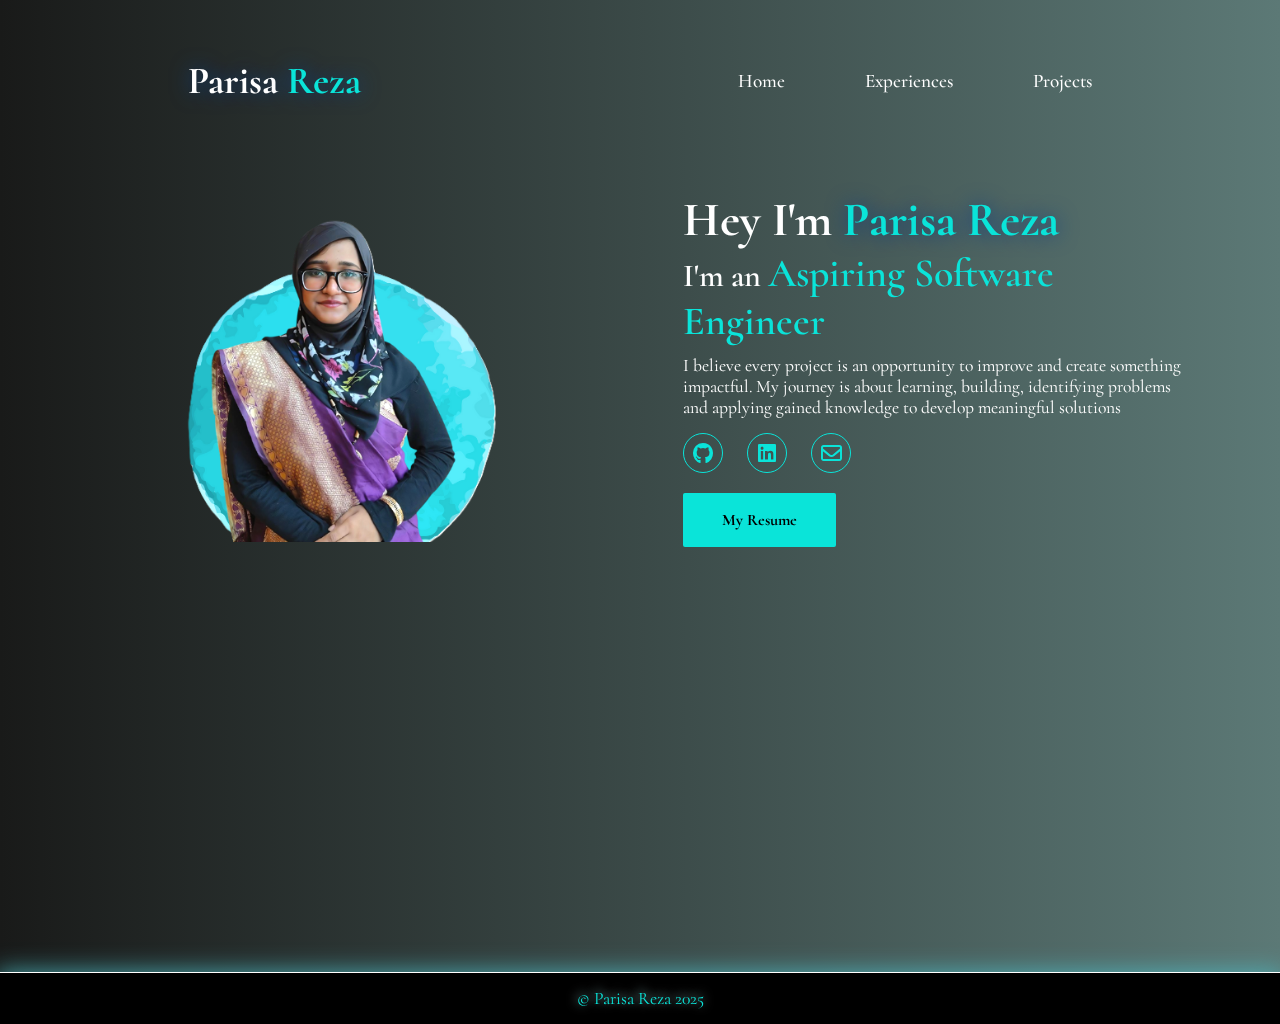
<file: index.html>
<!DOCTYPE html>
<html lang="en">

<head>
    <meta charset="UTF-8">
    <meta name="viewport" content="width=device-width, initial-scale=1.0">
    <link rel="stylesheet" href="https://cdnjs.cloudflare.com/ajax/libs/font-awesome/6.7.1/css/all.min.css">
    <title>Parisa Reza Portfolio</title>
    <link rel="stylesheet" href="style.css">
    <link rel="stylesheet" href="responsive.css">
    <link rel="stylesheet" href="https://unpkg.com/aos@next/dist/aos.css" />
</head>

<body>
    <nav>
        <div class="nav-container">
            <div class="logo" data-aos="zoom-in" data-aos-duration="1000">
                <span>Parisa <span id="second-name">Reza</span></span>
            </div>
            <div class="links">
                <div class="link" data-aos="fade-up" data-aos-duration="1000" data-aos-delay="100"><a
                        href="index.html">Home</a>
                </div>
                <div class="link" data-aos="fade-up" data-aos-duration="1000" data-aos-delay="200"><a
                        href="experiences.html">Experiences</a></div>
                <div class="link" data-aos="fade-up" data-aos-duration="1000" data-aos-delay="300"><a
                        href="projects.html">Projects</a></div>
            </div>

            <i class="fa-solid fa-bars hamburg" onclick="hamburg()"></i>
        </div>
        <div class="dropdown">
            <div class="links">
                <a href="index.html">Home</a>
                <a href="experiences.html">Experiences</a>
                <a href="projects.html">Projects</a>
                <i class="fa-solid fa-xmark cancel" onclick="cancel()"></i>
            </div>
        </div>
    </nav>
    <section>
        <div class="main-container">
            <div class="image" data-aos="zoom-in-right" data-aos-duration="2000">
                <img src="documents/Untitled design.png" alt="">
            </div>
            <div class="content">
                <h1 data-aos="fade-left" data-aos-duration="1000" data-aos-delay="800">Hey I'm <span>Parisa Reza</span>
                </h1>
                <div class="typewriter" data-aos="fade-right" data-aos-duration="1000" data-aos-delay="900">I'm an
                    <span></span>
                </div>
                <p data-aos="flip-up" data-aos-duration="900000" data-aos-delay="8000">I believe every project is an
                    opportunity to improve and create something impactful. My journey is about learning, building,
                    identifying problems and applying gained knowledge to develop meaningful solutions</p>
                <div class="social-links" data-aos="flip-down" data-aos-duration="1000" data-aos-delay="1200">
                    <a href="https://github.com/Parisa-Reza"><i class="fa-brands fa-github"></i></a>
                    <a href="http://www.linkedin.com/in/parisa-reza"><i class="fa-brands fa-linkedin"></i></a>
                    <a href="https://mail.google.com/mail/?view=cm&fs=1&to=rezaparisa5@gmail.com" target="_blank"><i
                            class="fa-regular fa-envelope"></i></a>
                </div>
                <div class="btn" data-aos="zoom-out-left" data-aos-duration="1000" data-aos-delay="1300">
                    <a href="documents/dummy resume.pdf" download="Dummy Resume">
                        <button>My Resume</button>
                    </a>

                </div>
            </div>
        </div>



    </section>

    <footer>
        <p id="copyright"> &copy Parisa Reza 2025</p>
    </footer>


    <script src="https://unpkg.com/aos@next/dist/aos.js"></script>
    <script>
        AOS.init({
            offset: 0, duration: 2000,      // Default duration for animations (2 seconds)
            easing: 'ease-in-out'
        });
    </script>
    <script>
        function hamburg() {
            const navbar = document.querySelector(".dropdown")
            navbar.style.transform = "translateY(0px)"
        }
        function cancel() {
            const navbar = document.querySelector(".dropdown")
            navbar.style.transform = "translateY(-500px)"
        }
    </script>
</body>

</html>
</file>
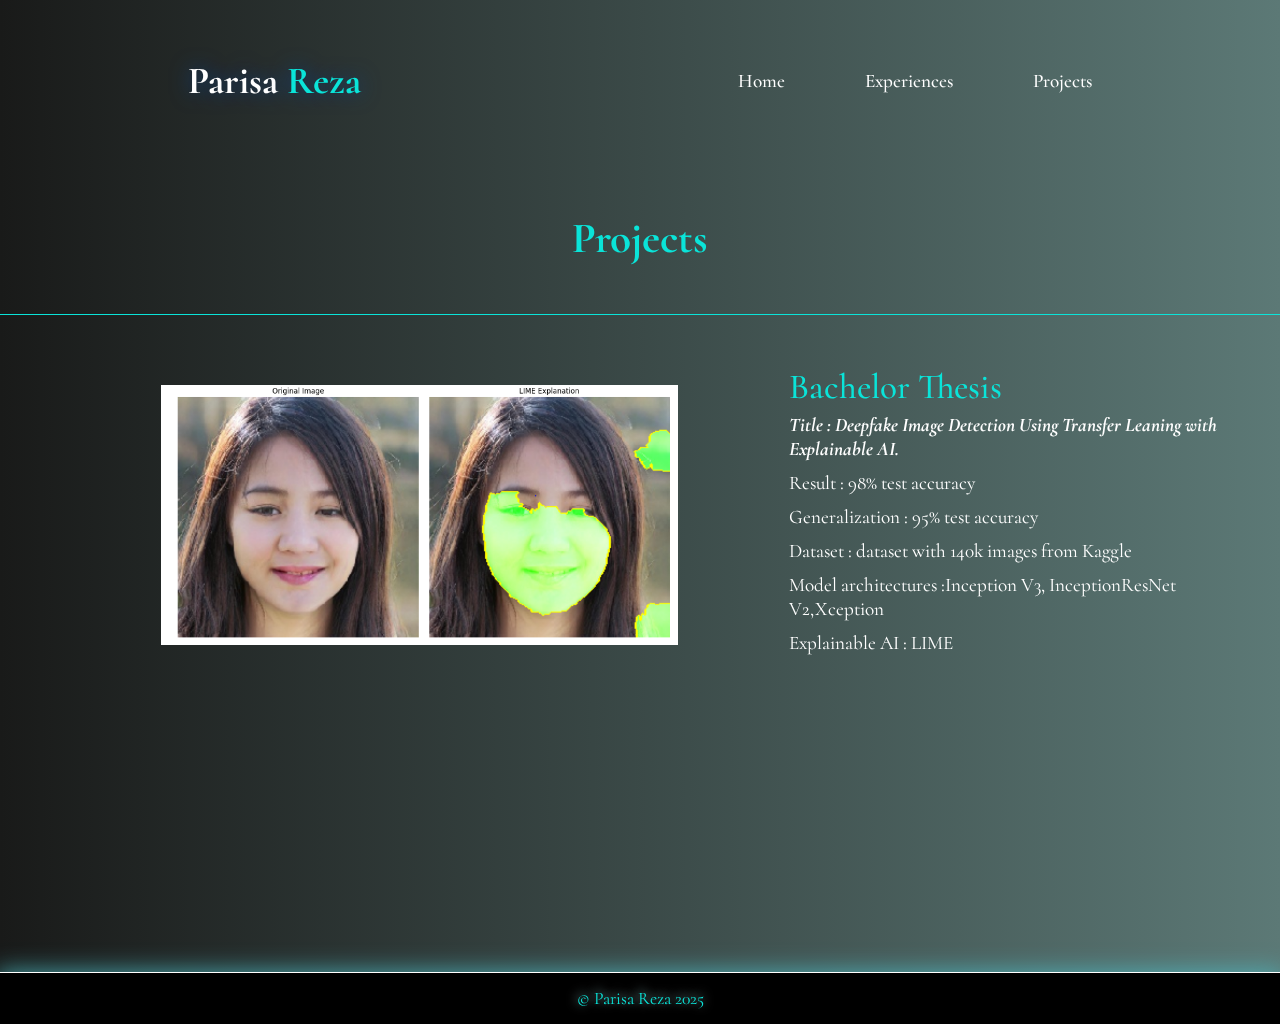
<file: projects.html>
<!DOCTYPE html>
<html lang="en">

<head>
    <meta charset="UTF-8">
    <meta name="viewport" content="width=device-width, initial-scale=1.0">
    <link rel="stylesheet" href="https://cdnjs.cloudflare.com/ajax/libs/font-awesome/6.7.1/css/all.min.css">
    <title>Parisa Reza Portfolio</title>
    <link rel="stylesheet" href="style.css">
    <link rel="stylesheet" href="responsive.css">
    <link rel="stylesheet" href="https://unpkg.com/aos@next/dist/aos.css" />
</head>

<body>
    <nav>
        <div class="nav-container">
            <div class="logo" data-aos="zoom-in" data-aos-duration="1000">
                <span>Parisa <span id="second-name">Reza</span></span>
            </div>
            <div class="links">
                <div class="link" data-aos="fade-up" data-aos-duration="1000" data-aos-delay="100"><a
                        href="index.html">Home</a>
                </div>
                <div class="link" data-aos="fade-up" data-aos-duration="1000" data-aos-delay="200"><a
                        href="experiences.html">Experiences</a></div>
                <div class="link" data-aos="fade-up" data-aos-duration="1000" data-aos-delay="300"><a
                        href="projects.html">Projects</a></div>
            </div>

            <i class="fa-solid fa-bars hamburg" onclick="hamburg()"></i>
        </div>
        <div class="dropdown">
            <div class="links">
                <a href="index.html">Home</a>
                <a href="experiences.html">Experiences</a>
                <a href="projects.html">Projects</a>
                <i class="fa-solid fa-xmark cancel" onclick="cancel()"></i>
            </div>
        </div>
    </nav>
    <section>
        <div class="main-container-project">
            <div class="header" data-aos="fade-up" data-aos-duration="1000">
                <h1>Projects</h1>
            </div>


            <div class="bachelor-thesis">
                <div class="bachelor-thesis-demo">

                    <img src="documents/image.png" data-aos="fade-right" data-aos-duration="1000" data-aos-delay="800"
                        alt="">

                </div>

                <div class="bachelor-thesis-details">
                    <h2 data-aos="zoom-in-right" data-aos-duration="3500">Bachelor Thesis</h2>
                    <div class="bachelor-thesis-details" data-aos="fade-left" data-aos-duration="1000"
                        data-aos-delay="800">
                        <li> <i> <b>Title : Deepfake Image Detection Using Transfer Leaning with Explainable AI. </li>
                        </i></b>
                        <li>Result : 98% test accuracy</li>
                        <li>Generalization : 95% test accuracy</li>
                        <li>Dataset : dataset with 140k images from Kaggle</li>
                        <li>Model architectures :Inception V3, InceptionResNet V2,Xception </li>
                        <li>Explainable AI : LIME</li>

                    </div>


                </div>
            </div>




        </div>
    </section>

    <footer>
        <p id="copyright"> &copy Parisa Reza 2025</p>
    </footer>


    <script src="https://unpkg.com/aos@next/dist/aos.js"></script>
    <script>
        AOS.init({
            offset: 0, duration: 2000,      // Default duration for animations (2 seconds)
            easing: 'ease-in-out'
        });
    </script>
    <script>
        function hamburg() {
            const navbar = document.querySelector(".dropdown")
            navbar.style.transform = "translateY(0px)"
        }
        function cancel() {
            const navbar = document.querySelector(".dropdown")
            navbar.style.transform = "translateY(-500px)"
        }
    </script>
</body>

</html>
</file>
<file: style.css>
@import url('https://fonts.googleapis.com/css2?family=Cormorant:ital,wght@0,300..700;1,300..700&display=swap');


* {
    padding: 0;
    margin: 0;
    font-family: "Cormorant", serif;
    box-sizing: border-box;
}

html {
    overflow-x: hidden;
}

body {
    width: 100%;
    background: linear-gradient(to right, rgb(25, 26, 25), rgb(92, 121, 118));
}

nav {
    width: 100%;
    height: 18vh;
    position: sticky;
}


.nav-container {
    width: 100%;
    height: 100%;
    display: flex;
    justify-content: space-around;
    align-items: center;
}

.logo {
    color: black;
    font-size: 2.4rem;
    font-weight: bolder;
}

.logo span {
    color: white;
    text-shadow: 0 0 20px rgb(15, 65, 131);
}

.logo span #second-name {
    color: rgb(10, 228, 217);
    ;
}

.hamburg,
.cancel {
    cursor: pointer;
    position: absolute;
    right: 15px;
    top: 10px;
    color: rgb(255, 255, 255);
    font-size: 2rem;
    display: none;
}

.nav-container .links {
    display: flex;
    gap: 5rem;
    align-items: center;
}

.nav-container .links a {
    position: relative;
    font-size: 1.2rem;
    color: rgb(255, 255, 255);
    text-decoration: none;
    font-weight: 500;
    transform: 0.3s linear;
}

.nav-container .links a::before {
    position: absolute;
    content: "";
    bottom: -3px;
    left: 0;
    width: 0%;
    height: 3px;
    background-color: rgb(10, 228, 217);
    transition: 0.2s linear;
}

.nav-container .links a:hover::before {
    width: 100%;
}


.nav-container .contact-btn a {
    color: white;
    transition: 0.3s linear;
}

.nav-container .contact-btn:hover,
.nav-container .contact-btn:hover a {
    background-color: rgb(109, 67, 0);
    color: white;
}

.nav-container .links a:hover {
    color: rgb(10, 228, 217);
}

.dropdown {
    z-index: 100;
    position: absolute;
    top: 0;
    transform: translateY(-500px);
    width: 100%;
    backdrop-filter: brightness(50%) blur(1px);
    box-shadow: 0 0 20px rgb(164, 187, 189);
    transition: 0.8s linear;
}

.dropdown .links a {
    color: white;
    display: flex;
    text-decoration: none;
    justify-content: center;
    padding: 10px 0;
    align-items: center;
    transition: 0.2s linear;
}

.dropdown .links a:hover {
    background-color: rgb(10, 228, 217);
}

section {
    width: 100%;
    min-height: 90vh;
    /* section will be at least full height but can grow */
    height: auto;
    /* let content decide height */
}

.main-container {
    width: 100%;
    height: 100%;
    display: flex;
    justify-content: space-evenly;
    align-items: center;
}

.main-container .image {
    z-index: -1;
    width: 40%;
    display: flex;
    padding: 50px;


}

.main-container .image img {

    width: 100%;
}

.main-container .content {
    color: #ffffff;
    width: 40%;
    min-height: 100px;
}

.content h1 {
    font-size: clamp(1rem, 2rem + 5vw, 3rem);
}

.content h1 span {
    color: rgb(10, 228, 217);
    text-shadow: 0 0 20px rgb(15, 65, 131);
}

.content .typewriter {
    font-weight: 600;
    font-size: clamp(1rem, 1rem + 5vw, 2rem);
}

.content .typewriter span {
    color: rgb(10, 228, 217);
    font-size: 2.5rem;
    text-shadow: rgb(10, 228, 217);
    position: relative;
    transition: 0.3s linear;
}

.typewriter span::before {
    content: "Aspiring Software Engineer";
}


.content p {
    font-size: clamp(0.4rem, 0.2rem + 9vw, 1.1rem);
    margin: 10px 0;
}


.social-links i {
    display: inline-flex;
    justify-content: center;
    align-items: center;
    width: 2.5rem;
    height: 2.5rem;
    background-color: transparent;
    border: 0.1rem solid rgb(10, 228, 217);
    border-radius: 50%;
    color: rgb(10, 228, 217);
    margin: 5px 20px 5px 0px;
    font-size: 1.3rem;
    transition: 0.2s linear;
}

.social-links i:hover {
    scale: 1.3;
    color: white;
    background-color: rgb(10, 228, 217);
    filter: drop-shadow(0 0 20px rgb(15, 65, 131));
}

.content button {

    width: 30%;
    height: 6vh;
    margin: 15px 20px 15px 0px;
    background-color: rgb(10, 228, 217);
    color: rgb(0, 0, 0);
    border: none;
    outline: none;
    font-size: 100%;
    font-weight: 700;
    border-radius: 2px;
    transition: 0.5s linear;
}

.content button:hover {
    scale: 1.1;
    color: rgb(10, 228, 217);
    border: 2px solid rgb(10, 228, 217);
    background-color: transparent;
    font-weight: 700;
    box-shadow: 0 0 20px rgb(15, 65, 131);
}


/*///////////////////////////// experience and project page/////////////////////////////////// */

.header h1 {

    color: rgb(10, 228, 217);
    padding: 50px;
    text-align: center;
    font-size: 2.7em;
}

.bjit-attachment-project {
    display: flex;
    flex-direction: row;
    justify-content: space-around;
    padding: 50px;
    border-bottom: 1px solid rgb(10, 228, 217);
    border-top: 1px solid rgb(10, 228, 217);
}


.Monstarlab-Bangladesh-attachment-project {
    display: flex;
    flex-direction: row-reverse;
    justify-content: space-around;
    padding: 50px;

}

.bachelor-thesis {
    display: flex;
    flex-direction: row;
    justify-content: space-evenly;
    padding: 50px;
    border-top: 1px solid rgb(10, 228, 217);
}

video {
    width: 540px;
    height: 260px;
}

.bjit-attachment-project-details,
.Monstarlab-Bangladesh-attachment-project-details,
.bachelor-thesis-details {
    justify-content: center;
    align-items: center;
}

.bjit-attachment-project-details h2,
.Monstarlab-Bangladesh-attachment-project-details h2,
.bachelor-thesis-details h2 {
    color: rgb(10, 228, 217);
    font-weight: 500;
    font-size: 2.2em;
}

.bjit-attachment-project-details li,
.Monstarlab-Bangladesh-attachment-project-details li,
.bachelor-thesis-details li {
    color: white;
    font-size: 1.2rem;
    padding: 5px 0 5px 0;
    list-style: none;
}



.bachelor-thesis-demo {


    display: flex;
    justify-content: center;
    align-items: center;
    height: 300px;

}

.bachelor-thesis-demo img {
    width: 70%;
}


footer {
    padding: 15px;
    background-color: black;
    border-top: 1px white solid;
    box-shadow: 0px 2px 24px 3px #4db7bed5;

}

#copyright {
    display: block;
    text-align: center;
    font-size: 1.1rem;
    color: rgb(10, 228, 217);
    text-shadow: -1px -2px 11px rgb(192, 248, 255);


}
</file>
<file: responsive.css>
/* breaking point
3840 (4k) 
1440,1366,1024,768, (PC,Lapttop) , 1326--my laptop
700,425,360 (mobile,tab) */


@media screen and (min-width:3840px) {

    .logo {

        font-size: 4.6rem;

    }

    .nav-container .links {
        gap: 19rem;

    }

    .nav-container .links a {

        font-size: 3.2rem;
        font-weight: 400;

    }

    .nav-container .links a::before {
        position: absolute;
        content: "";
        bottom: -3px;
        left: 0;
        width: 0%;
        height: 3px;
        background-color: rgb(10, 228, 217);
        transition: 0.2s linear;
    }

    .nav-container .links a:hover::before {
        width: 100%;
    }

    .hamburg,
    .cancel {

        position: absolute;
        right: 15px;
        top: 10px;
        color: rgb(255, 255, 255);
        font-size: 2rem;
        display: none;
    }


    .main-container .image {
        z-index: -1;
        width: 40%;
        display: flex;
        padding: 200px;

    }

    .main-container .content {

        width: 40%;
        min-height: 100px;
    }

    .content h1 {
        font-size: clamp(1rem, 2rem + 5vw, 6rem);
        /* min,prefered,max */
    }


    .content .typewriter {

        font-size: clamp(1rem, 1rem + 5vw, 5rem);
    }

    .content .typewriter span {
        font-size: 4.5rem;
        position: relative;

    }

    .content p {
        font-size: clamp(0.4rem, 0.2rem + 9vw, 3.1rem);
        margin: 50px 0;
    }

    .social-links i {

        width: 5.5rem;
        height: 5.5rem;
        margin: 25px 50px 25px 0px;
        font-size: 3.5rem;

    }

    .social-links i:hover {
        scale: 2.6;
    }

    .content button {

        width: 25%;
        height: 7vh;
        margin: 25px 30px 25px 0px;
        font-size: 2.4rem;

    }

    .content button:hover {
        scale: 1.3;

    }

    .header h1 {

        color: rgb(10, 228, 217);
        padding: 90px;
        text-align: center;
        font-size: 6.5em;
    }

    .bjit-attachment-project,
    .Monstarlab-Bangladesh-attachment-project,
    .bachelor-thesis {

        padding: 80px;

    }


    video {
        width: 1500px;
        height: 960px;
    }

    .bjit-attachment-project-details h2,
    .Monstarlab-Bangladesh-attachment-project-details h2,
    .bachelor-thesis-details h2 {
        font-weight: 900;
        font-size: 7.2em;
    }

    .bjit-attachment-project-details,
    .Monstarlab-Bangladesh-attachment-project-details,
    .bachelor-thesis-project-details {
        margin: 50px 0;
    }

    .bjit-attachment-project-details li,
    .Monstarlab-Bangladesh-attachment-project-details li,
    .bachelor-thesis-details li {
        font-size: 4rem;
        padding: 25px 0 25px 0;
    }



    .bachelor-thesis-demo {

        width: 1500px;
        height: 1000px;

    }

    .bachelor-thesis-demo img {
        width: 100%;
    }

    footer {
        padding: 35px;

    }

    #copyright {
        display: block;
        font-size: 2.1rem;

    }

}

/* ------------------------------------------- */

@media screen and (max-width:1024px) {

    .logo {

        font-size: 1.6rem;

    }

    .nav-container .links {
        gap: 4rem;

    }

    .nav-container .links a {

        font-size: 1.1rem;
        font-weight: 400;

    }

    .nav-container .links a::before {
        position: absolute;
        content: "";
        bottom: -3px;
        left: 0;
        width: 0%;
        height: 3px;
        background-color: rgb(10, 228, 217);
        transition: 0.2s linear;
    }

    .nav-container .links a:hover::before {
        width: 100%;
    }

    .hamburg,
    .cancel {

        position: absolute;
        right: 15px;
        top: 10px;
        color: rgb(255, 255, 255);
        font-size: 2rem;
        display: none;
    }


    .main-container .image {
        z-index: -1;
        width: 40%;
        display: flex;
        padding: 40px;

    }

    .main-container .content {

        width: 40%;
        min-height: 100px;
    }

    .content h1 {
        font-size: clamp(1rem, 2em + 5vw, 2.5rem);
        /* min,prefered,max */
    }


    .content .typewriter {

        font-size: clamp(1rem, 1rem + 5vw, 2rem);
    }

    .content .typewriter span {
        font-size: 2rem;
        position: relative;

    }

    .content p {
        font-size: clamp(0.4rem, 0.2rem + 9vw, 1rem);
        margin: 8px 0;
    }

    .social-links i {

        width: 2.2rem;
        height: 2.2rem;
        margin: 5px 20px 5px 0px;
        font-size: 1.2rem;

    }

    .social-links i:hover {
        scale: 1.2;
    }

    .content button {

        width: 25%;
        height: 6vh;
        margin: 15px 18px 15px 0px;
        font-size: 1rem;

    }

    .content button:hover {
        scale: 1.1;

    }

    .header h1 {


        padding: 45px;
        text-align: center;
        font-size: 2.5em;
    }

    .bjit-attachment-project,
    .Monstarlab-Bangladesh-attachment-project,
    .bachelor-thesis {

        padding: 45px;
        display: flex;
        flex-direction: row;
        justify-content: center;
        align-items: center;
        gap: 60px;
    }


    video {
        width: 500px;
        height: 250px;
    }

    .bjit-attachment-project-details h2,
    .Monstarlab-Bangladesh-attachment-project-details h2,
    .bachelor-thesis-details h2 {
        font-weight: 400;
        font-size: 2em;
    }

    .bjit-attachment-project-details,
    .Monstarlab-Bangladesh-attachment-project-details,
    .bachelor-thesis-project-details {
        margin: 50px 0;
    }

    .bjit-attachment-project-details li,
    .Monstarlab-Bangladesh-attachment-project-details li,
    .bachelor-thesis-details li {
        font-size: 1.1rem;
        padding: 5px 0 5px 0;
    }


    .bachelor-thesis-demo {

        width: 300px;
        height: 300px;

    }

    .bachelor-thesis-demo img {
        width: 100%;
    }

    footer {
        padding: 15px;

    }

    #copyright {
        display: block;
        font-size: 1.1rem;

    }

}


/* ------------------------------------------- */

@media screen and (max-width:768px) {

    .logo {

        font-size: 1.6rem;

    }

    .nav-container .links {
        gap: 4rem;

    }

    .nav-container .links a {

        font-size: 1.1rem;
        font-weight: 400;

    }

    .nav-container .links a::before {
        position: absolute;
        content: "";
        bottom: -3px;
        left: 0;
        width: 0%;
        height: 3px;
        background-color: rgb(10, 228, 217);
        transition: 0.2s linear;
    }

    .nav-container .links a:hover::before {
        width: 100%;
    }

    .hamburg,
    .cancel {

        position: absolute;
        right: 15px;
        top: 10px;
        color: rgb(255, 255, 255);
        font-size: 2rem;
        display: none;
    }

    .main-container .image {
        z-index: -1;
        width: 50%;
        display: flex;
        padding: 40px;

    }

    .main-container .content {

        width: 50%;
        min-height: 100px;
    }

    .content h1 {
        font-size: clamp(1rem, 2rem + 5vw, 2rem);
        /* min,prefered,max */
    }


    .content .typewriter {

        font-size: clamp(1rem, 1rem + 5vw, 1.5rem);
    }

    .content .typewriter span {
        font-size: 1.5rem;
        position: relative;

    }

    .content p {
        font-size: clamp(0.4rem, 0.2rem + 9vw, 1rem);
        margin: 8px 0;
    }

    .social-links i {

        width: 2.2rem;
        height: 2.2rem;
        margin: 5px 20px 5px 0px;
        font-size: 1.2rem;

    }

    .social-links i:hover {
        scale: 1.2;
    }

    .content button {

        width: 30%;
        height: 6vh;
        margin: 13px 18px 13px 0px;
        font-size: 1rem;

    }

    .content button:hover {
        scale: 1.1;

    }

    .header h1 {


        padding: 45px;
        text-align: center;
        font-size: 1.8rem;
    }

    .bjit-attachment-project,
    .Monstarlab-Bangladesh-attachment-project {

        padding: 40px;

    }


    video {
        width: 400px;
        height: 200px;
    }

    .bjit-attachment-project,
    .Monstarlab-Bangladesh-attachment-project {
        display: flex;
        flex-direction: row;
        justify-content: center;
        align-items: center;
    }

    .bjit-attachment-project-details h2,
    .Monstarlab-Bangladesh-attachment-project-details h2 {
        font-weight: 400;
        font-size: 1.5em;
    }

    .bjit-attachment-project-details,
    .Monstarlab-Bangladesh-attachment-project-details {
        margin: 0 20px 0px 10px;
    }



    .bjit-attachment-project-details li,
    .Monstarlab-Bangladesh-attachment-project-details li,
    .bachelor-thesis-details li {
        font-size: 1rem;
        padding: 3px 0 3px 0;
    }

    .bachelor-thesis {
        display: flex;
        flex-direction: row;
        gap: 70px;
        justify-content: center;
        align-items: center;
    }

    .bachelor-thesis-demo {

        width: 450px;
        height: 450px;
        display: flex;
    }

    .bachelor-thesis-demo img {

        width: 100%;


    }

    footer {
        padding: 15px;

    }

    #copyright {
        display: block;
        font-size: 1rem;

    }

}


/* ------------------------------------------- */

@media screen and (max-width:700px) {

    /* for dropdown in small screen */
    body {
        overflow-y: visible;
    }


    .hamburg,
    .cancel {
        display: block;
        color: white;

    }

    .dropdown {
        z-index: 100;
        position: absolute;
        top: 0;
        transform: translateY(-500px);
        width: 100%;
        backdrop-filter: brightness(50%) blur(1px);
        box-shadow: 0 0 20px rgb(164, 187, 189);

        transition: 0.8s linear;
    }

    .dropdown .links a {
        color: white;
        display: flex;
        border-bottom: 0.8px solid rgba(10, 228, 217, 0.815);
        text-decoration: none;
        justify-content: center;

        align-items: center;
        transition: 0.2s linear;
    }

    .dropdown .links a:hover {
        background-color: rgb(10, 228, 217);
    }

    .nav-container .links {
        display: none;
    }

    /* dropdown till here */



    .logo {

        font-size: 1.6rem;

    }

    .general-experiences {

        text-align: center;
        padding: 10px;
    }

    .general-experiences h2 {
        color: rgb(255, 255, 255);
        font-size: 2em;
        font-weight: 100;
    }

    .main-container .image {
        z-index: -1;
        width: 50%;
        display: flex;
        padding: 40px;

    }

    .main-container .content {

        width: 50%;
        min-height: 100px;
    }

    .content h1 {
        font-size: clamp(1rem, 2rem + 5vw, 2rem);
        /* min,prefered,max */
    }


    .content .typewriter {

        font-size: clamp(1rem, 1rem + 5vw, 1rem);
    }

    .content .typewriter span {
        font-size: 1.1rem;
        position: relative;

    }

    .content p {
        font-size: clamp(0.4rem, 0.2rem + 9vw, 0.8rem);
        margin: 8px 0;
    }

    .social-links i {

        width: 2rem;
        height: 2rem;
        margin: 5px 20px 5px 0px;
        font-size: 1rem;

    }

    .social-links i:hover {
        scale: 1.2;
    }

    .content button {

        width: 40%;
        height: 6vh;
        margin: 13px 18px 13px 0px;
        font-size: 0.8rem;


    }

    .content button:hover {
        scale: 1.1;

    }

    .header h1 {


        padding: 25px;
        text-align: center;
        font-size: 1.8rem;
    }


    .bjit-attachment-project {
        display: flex;
        flex-direction: row;
        justify-content: space-around;
        padding: 40px;
    }


    .Monstarlab-Bangladesh-attachment-project {
        display: flex;
        flex-direction: row-reverse;
        justify-content: space-around;
        padding: 50px;

    }



    video {
        width: 300px;
        height: 150px;
    }


    .bjit-attachment-project-details h2,
    .Monstarlab-Bangladesh-attachment-project-details h2 {
        font-weight: 400;
        font-size: 1.5em;
    }

    .bjit-attachment-project-details,
    .Monstarlab-Bangladesh-attachment-project-details {
        margin: 0 20px 0px 10px;
    }



    .bjit-attachment-project-details li,
    .Monstarlab-Bangladesh-attachment-project-details li,
    .bachelor-thesis-details li {
        font-size: 1rem;
        padding: 3px 0 3px 0;
    }

    .bachelor-thesis {
        display: flex;
        flex-direction: row;
        justify-content: space-evenly;
        padding: 0 20px 0 20px;
        border-top: 1px solid rgb(10, 228, 217);
    }

    .bachelor-thesis-demo {

        width: 450px;
        height: 450px;

    }

    .bachelor-thesis-demo img {

        width: 100%;


    }

    footer {
        padding: 15px;

    }

    #copyright {
        display: block;
        font-size: 1rem;

    }

}




/* ------------------------------------------- */


@media screen and (max-width:425px) {

    /* for dropdown in small screen */
    body {
        overflow-y: visible;
    }


    .hamburg,
    .cancel {
        display: block;
        color: white;

    }

    .dropdown {
        z-index: 100;
        position: absolute;
        top: 0;
        transform: translateY(-500px);
        width: 100%;
        backdrop-filter: brightness(50%) blur(1px);
        box-shadow: 0 0 20px rgb(164, 187, 189);
        transition: 0.8s linear;
    }

    .dropdown .links a {
        color: white;
        display: flex;
        text-decoration: none;
        justify-content: center;
        padding: 10px 0;
        align-items: center;
        transition: 0.2s linear;
    }

    .dropdown .links a:hover {
        background-color: rgb(10, 228, 217);
    }

    .nav-container .links {
        display: none;
    }

    /* dropdown till here */


    .logo {

        font-size: 2rem;

    }


    section {
        width: 100%;
        min-height: 90vh;
        /* section will be at least full height but can grow */
        height: auto;
        /* let content decide height */
    }


    .main-container {
        width: 100%;
        height: 100%;
        display: flex;
        flex-direction: column;
        justify-content: space-evenly;
        align-items: center;
    }


    .main-container .image {
        z-index: -1;
        width: 100%;
        display: flex;
        padding: 50px;


    }


    .main-container .image img {

        width: 100%;
    }

    .main-container .content {
        width: 80%;
        min-height: 100px;
    }

    .content h1 {
        font-size: clamp(2rem, 2rem + 5vw, 3rem);
    }


    .content .typewriter {
        font-weight: 600;
        font-size: clamp(1.5rem, 1rem + 5vw, 2rem);
    }

    .content .typewriter span {

        font-size: 1.5rem;
        position: relative;

    }


    .content p {
        font-size: clamp(0.4rem, 0.2rem + 9vw, 1.1rem);
        margin: 10px 0;
    }




    .social-links i {
        display: inline-flex;
        justify-content: center;
        align-items: center;
        width: 2rem;
        height: 2rem;
        border-radius: 50%;
        margin: 5px 20px 5px 0px;
        font-size: 1rem;
    }


    .social-links i:hover {
        scale: 1.2;

    }

    .content button {

        width: 40%;
        height: 6vh;
        margin: 15px 20px 15px 0px;
        font-size: 80%;
        margin: 30px 0 30px 0;
    }

    .content button:hover {
        scale: 1.1;
    }


    .header h1 {


        padding: 30px;
        font-size: 1.8em;
    }

    .bjit-attachment-project {
        display: flex;
        flex-direction: column;
        justify-content: space-around;
        padding: 40px;

    }


    .Monstarlab-Bangladesh-attachment-project {
        display: flex;
        flex-direction: column;
        justify-content: space-around;
        padding: 40px;

    }

    .bachelor-thesis {
        display: flex;
        flex-direction: column;
        padding: 40px;
        border-top: 1px solid rgb(10, 228, 217);
    }

    video {
        width: 340px;
        height: 160px;
    }

    .bjit-attachment-project-details,
    .Monstarlab-Bangladesh-attachment-project-details,
    .bachelor-thesis-details {
        justify-content: center;
        align-items: center;
    }

    .bjit-attachment-project-details h2,
    .Monstarlab-Bangladesh-attachment-project-details h2,
    .bachelor-thesis-details h2 {

        font-size: 1.2em;
        margin: 30px 0 30px 0;
    }

    .bjit-attachment-project-details li,
    .Monstarlab-Bangladesh-attachment-project-details li,
    .bachelor-thesis-details li {

        font-size: 1rem;
        padding: 5px 0 5px 0;

    }

    .bachelor-thesis-demo {


        height: 200px;
        margin-bottom: -55px;

    }

    .bachelor-thesis-demo img {
        width: 80%;
    }


    footer {
        padding: 10px;

    }

    #copyright {
        display: block;
        text-align: center;
        font-size: 0.8rem;

    }


}

/* ------------------------------------------- */


@media screen and (max-width:360px) {

    /* for dropdown in small screen */
    body {
        overflow-y: visible;
    }


    .hamburg,
    .cancel {
        display: block;
        color: rgba(255, 255, 255, 0.568);

    }

    .dropdown {
        z-index: 9999;
        position: absolute;
        top: 0;
        transform: translateY(-500px);
        width: 100%;
        backdrop-filter: brightness(50%) blur(1px);
        box-shadow: 0 0 20px rgb(164, 187, 189);
        transition: 0.8s linear;
    }

    .dropdown .links a {
        color: white;
        display: flex;
        text-decoration: none;
        justify-content: center;
        padding: 10px 0;
        align-items: center;
        transition: 0.2s linear;
    }

    .dropdown .links a:hover {
        background-color: rgb(10, 228, 217);
    }

    .nav-container .links {
        display: none;
    }

    /* dropdown till here */


    .logo {

        font-size: 1.5rem;

    }

    section {
        width: 100%;
        min-height: 90vh;
        /* section will be at least full height but can grow */
        height: auto;
        /* let content decide height */
    }

    .general-experiences {

        text-align: center;
        padding: 40px;
    }

    .general-experiences h2 {
        color: rgb(255, 255, 255);
        font-size: 1.5em;
        font-weight: 100;
    }

    .main-container {
        width: 100%;
        height: 100%;
        display: flex;
        flex-direction: column;
        justify-content: space-evenly;
        align-items: center;
    }

    .main-container .image {
        z-index: -1;
        width: 100%;
        display: flex;
        padding: 50px;


    }

    .main-container .image img {

        width: 100%;
    }

    .main-container .content {
        width: 70%;
        min-height: 100px;
    }

    .content h1 {
        font-size: clamp(1rem, 2rem + 5vw, 1.7rem);

    }


    .content .typewriter {
        font-weight: 600;
        font-size: clamp(1.2rem, 1rem + 5vw, 1rem);
    }

    .content .typewriter span {

        font-size: 1rem;
        position: relative;

    }


    .content p {
        font-size: clamp(0.3rem, 0.2rem + 9vw, 1.1rem);
        margin: 10px 0;
    }




    .social-links i {
        display: inline-flex;
        justify-content: center;
        align-items: center;
        width: 2rem;
        height: 2rem;
        border-radius: 50%;
        margin: 5px 20px 5px 0px;
        font-size: 1rem;
    }


    .social-links i:hover {
        scale: 1.2;

    }

    .content button {

        width: 40%;
        height: 6vh;
        font-size: 80%;
        margin: 15px 0 30px 0;
    }

    .content button:hover {
        scale: 1.1;
    }


    .general-experiences {
        text-align: center;
        padding: 20px;
    }

    .general-experiences h2 {
        color: rgb(10, 228, 217);
        font-size: 1.5em;
        font-weight: 200;
    }

    .header h1 {


        padding: 30px;
        font-size: 1.5em;
    }

    .bjit-attachment-project {
        display: flex;
        flex-direction: column;
        justify-content: space-around;
        padding: 40px;

    }


    .Monstarlab-Bangladesh-attachment-project {
        display: flex;
        flex-direction: column;
        justify-content: space-around;
        padding: 40px;

    }

    .bachelor-thesis {
        display: flex;
        flex-direction: column;
        padding: 40px;
        border-top: 1px solid rgb(10, 228, 217);
    }

    video {
        width: 320px;
        height: 140px;
    }

    .bjit-attachment-project-details,
    .Monstarlab-Bangladesh-attachment-project-details,
    .bachelor-thesis-details {
        justify-content: center;
        align-items: center;
    }

    .bjit-attachment-project-details h2,
    .Monstarlab-Bangladesh-attachment-project-details h2,
    .bachelor-thesis-details h2 {

        font-size: 1.2em;
        margin: 30px 0 30px 0;
    }

    .bjit-attachment-project-details li,
    .Monstarlab-Bangladesh-attachment-project-details li,
    .bachelor-thesis-details li {

        font-size: 1rem;
        padding: 5px 0 5px 0;

    }

    .bachelor-thesis-demo {


        height: 150px;
        margin-bottom: -55px;

    }

    .bachelor-thesis-demo img {
        width: 70%;
    }


    footer {
        padding: 10px;

    }

    #copyright {
        display: block;
        text-align: center;
        font-size: 0.6rem;

    }

}
</file>
